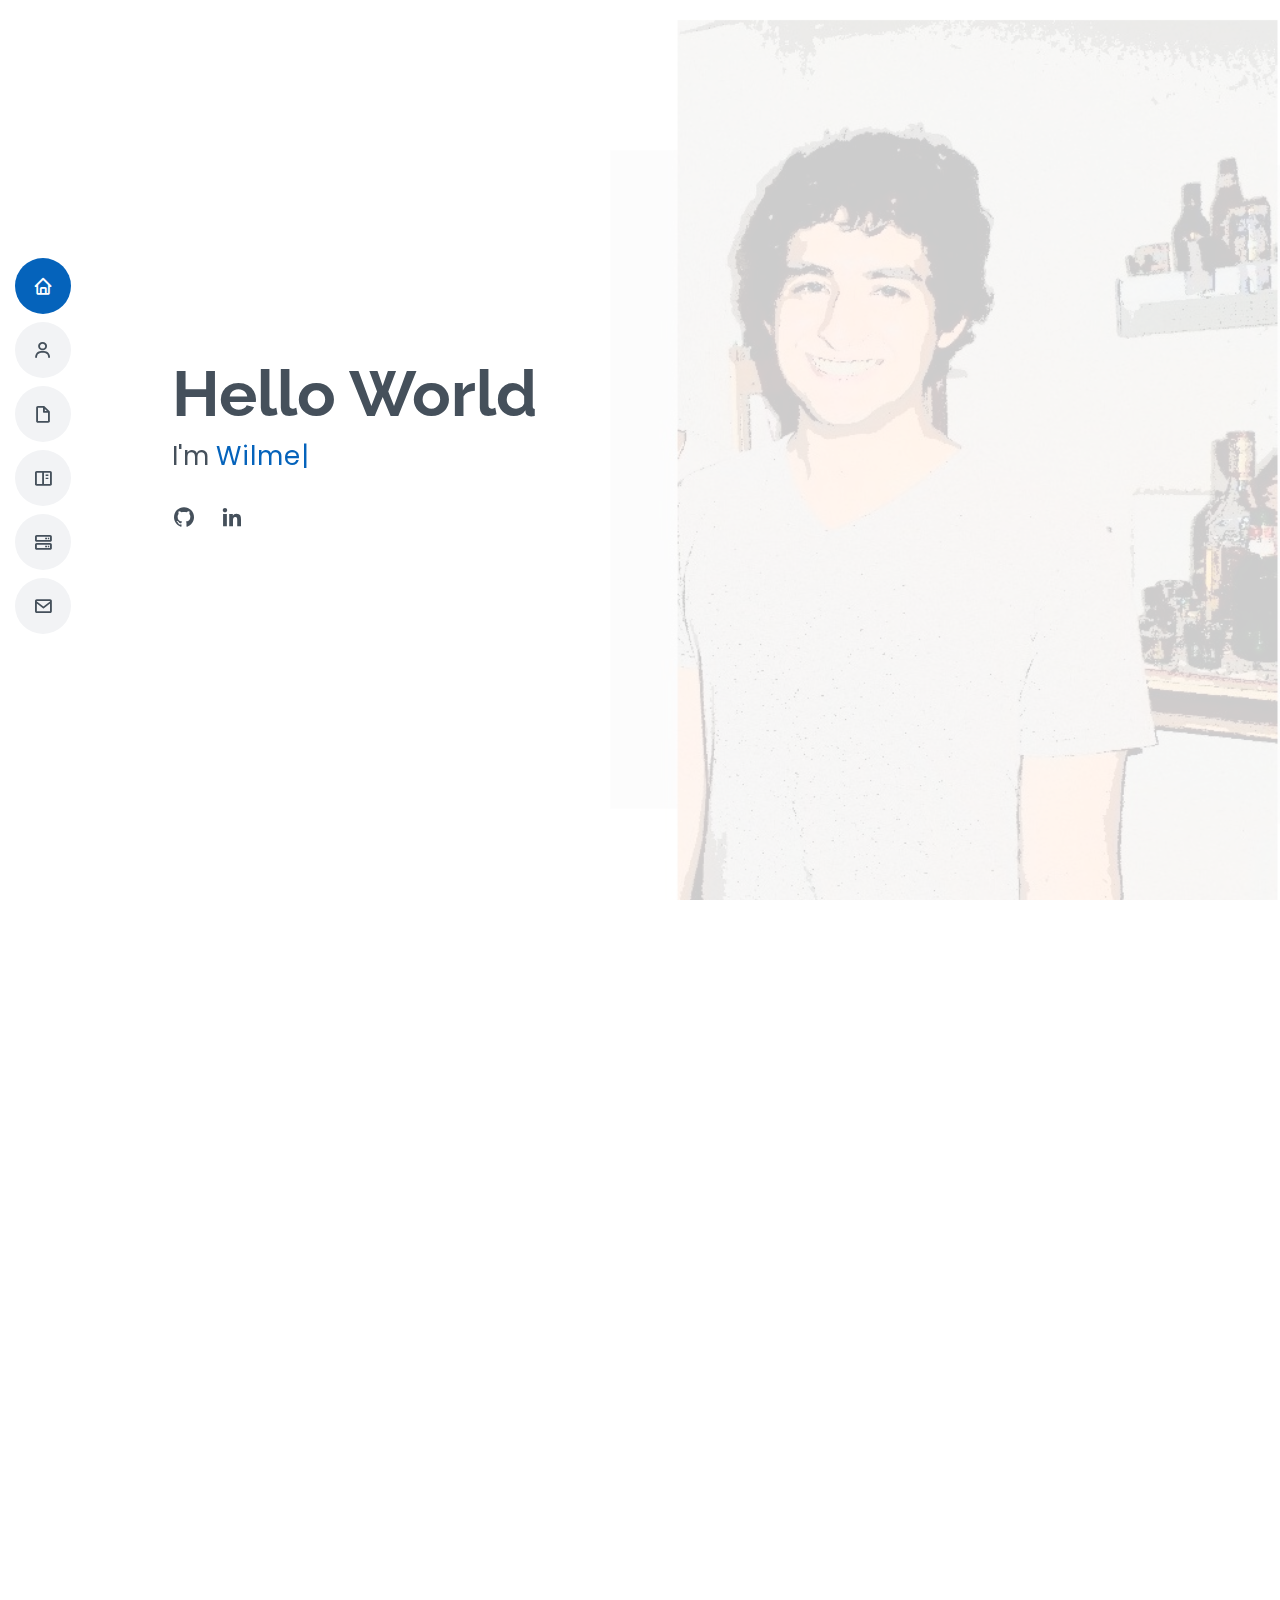
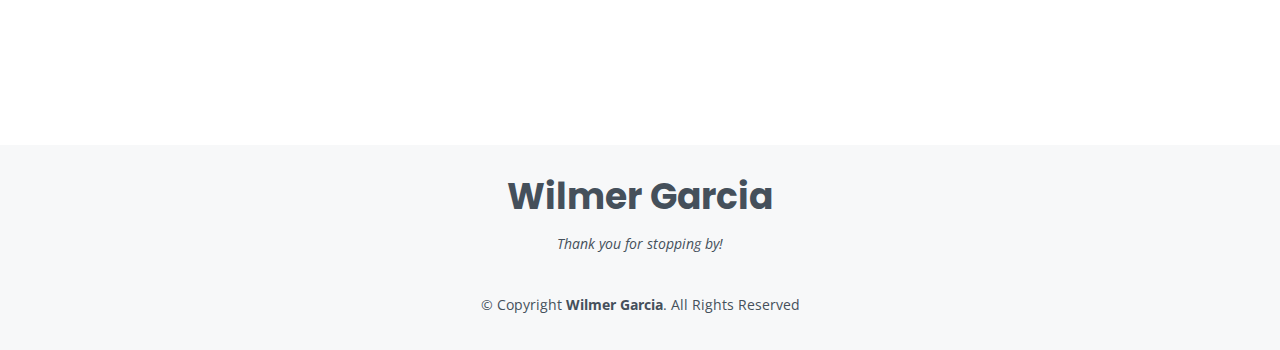
<file: index.html>
<!DOCTYPE html>
<html lang="en">

<head>
  <meta charset="utf-8">
  <meta content="width=device-width, initial-scale=1.0" name="viewport">

  <title>Wilmer Garcia's Github Page</title>
  <meta content="" name="description">
  <meta content="" name="keywords">

  <!-- Favicons -->
  <link href="assets/img/favicon.png" rel="icon">
  <link href="assets/img/apple-touch-icon.png" rel="apple-touch-icon">

  <!-- Google Fonts -->
  <link href="https://fonts.googleapis.com/css?family=Open+Sans:300,300i,400,400i,600,600i,700,700i|Raleway:300,300i,400,400i,500,500i,600,600i,700,700i|Poppins:300,300i,400,400i,500,500i,600,600i,700,700i" rel="stylesheet">

  <!-- Vendor CSS Files -->
  <link href="assets/vendor/aos/aos.css" rel="stylesheet">
  <link href="assets/vendor/bootstrap/css/bootstrap.min.css" rel="stylesheet">
  <link href="assets/vendor/bootstrap-icons/bootstrap-icons.css" rel="stylesheet">
  <link href="assets/vendor/boxicons/css/boxicons.min.css" rel="stylesheet">
  <link href="assets/vendor/glightbox/css/glightbox.min.css" rel="stylesheet">
  <link href="assets/vendor/swiper/swiper-bundle.min.css" rel="stylesheet">

  <!-- Template Main CSS File -->
  <link href="assets/css/style.css" rel="stylesheet">
  <link href="assets/css/styles.css" rel="stylesheet">

  <!-- =======================================================
  * Template Name: MyResume - v4.0.1
  * Template URL: https://bootstrapmade.com/free-html-bootstrap-template-my-resume/
  * Author: BootstrapMade.com
  * License: https://bootstrapmade.com/license/
  ======================================================== -->
</head>

<body>

  <!-- ======= Mobile nav toggle button ======= -->
  <!-- <button type="button" class="mobile-nav-toggle d-xl-none"><i class="bi bi-list mobile-nav-toggle"></i></button> -->
  <i class="bi bi-list mobile-nav-toggle d-xl-none"></i>
  <!-- ======= Header ======= -->
  <header id="header" class="d-flex flex-column justify-content-center">

    <nav id="navbar" class="navbar nav-menu">
      <ul>
        <li><a href="#hero" class="nav-link scrollto active"><i class="bx bx-home"></i> <span>Home</span></a></li>
        <li><a href="#about" class="nav-link scrollto"><i class="bx bx-user"></i> <span>About</span></a></li>
        <li><a href="#resume" class="nav-link scrollto"><i class="bx bx-file-blank"></i> <span>Resume</span></a></li>
        <li><a href="#portfolio" class="nav-link scrollto"><i class="bx bx-book-content"></i> <span>Portfolio</span></a></li>
        <li><a href="#services" class="nav-link scrollto"><i class="bx bx-server"></i> <span>Technologies</span></a></li>
        <li><a href="#contact" class="nav-link scrollto"><i class="bx bx-envelope"></i> <span>Contact</span></a></li>
      </ul>
    </nav><!-- .nav-menu -->

  </header><!-- End Header -->

  <!-- ======= Hero Section ======= -->
  <section id="hero" class="d-flex flex-column justify-content-center">
    <div class="container" data-aos="zoom-in" data-aos-delay="100">
      <h1>Hello World</h1>
      <p>I'm <span class="typed" data-typed-items="Wilmer Garcia, a new Developer and Finance Specialist"></span></p>
      <div class="social-links">
        <a href="https://github.com/wilmerga" class="github"><i class="bx bxl-github"></i></a>
        <a href="https://www.linkedin.com/in/wilmer-garcia-b4672b8b/" class="linkedin"><i class="bx bxl-linkedin"></i></a>
      </div>
    </div>
  </section>
  <!-- End Hero -->

  <main id="main">

    <!-- ======= About Section ======= -->
    <section id="about" class="about">
      <div class="container" data-aos="fade-up">

        <div class="section-title">
          <h2>My Story</h2>
        </div>

        <div class="row">
          <div class="col-lg-3 col-md-3">

          </div>

          <div class="col-lg-auto col-md-auto">
            
          <div class="embed-responsive embed-responsive-16by9">
            <iframe width="560" height="315" src="https://www.youtube.com/embed/Llohmhi7C7Y" title="YouTube video player" frameborder="0" allow="accelerometer; autoplay; clipboard-write; encrypted-media; gyroscope; picture-in-picture" allowfullscreen></iframe>
            </div>
          </div>

          <div class="col-lg-auto col-md-auto">


          </div>

        </div>

      </div>
    
      <div class="container" data-aos="fade-up">

        <div class="section-title"><br><br>
          <h2>About Me</h2>
          <p></p>
        </div>

        <div class="row">
          <div class="col-lg-12 pt-4 pt-lg-0 content">
            <p class="font-italic">
              I am a finance and project management specialist looking to learn the ways of web-developement. <br><br>

              Being a Peruvian citizen, conscious of the political crisis that my country is going through, my aim is to build a suite of websites to facilitate citizen involvement in political life and take responsibility for their decisions. Do you have any ideas? Please contact me below!
            </p>
          </div>
        </div>

      </div>
    </section> 
    
    <!-- End Facts Section -->

    <!-- ======= Skills Section ======= -->
    <section id="skills" class="skills section-bg">
      <div class="container" data-aos="fade-up">

        <div class="section-title">
          <h2>Education</h2>
        </div>

        <div class="row skills-content">

          <div class="col-lg-6">

            <div class="progress">
              <span class="skill">Master of Science in Finance<i class="val">100%</i></span>
              <div class="progress-bar-wrap">
                <div class="progress-bar" role="progressbar" aria-valuenow="100" aria-valuemin="0" aria-valuemax="100"></div>
              </div>
            </div>

          </div>

          <div class="col-lg-6">

            <div class="progress">
              <span class="skill">MIT xPro Full Stack Web Development Boot Camp <i class="val">33%</i></span>
              <div class="progress-bar-wrap">
                <div class="progress-bar" role="progressbar" aria-valuenow="33" aria-valuemin="0" aria-valuemax="100"></div>
              </div>
            </div>

          </div>

        </div>

      </div>
    </section>
    <!-- End Skills Section -->

    <!-- ======= Resume Section ======= -->
    <section id="resume" class="resume">
      <div class="container" data-aos="fade-up">

        <div class="section-title">
          <h2>Resume</h2>
          <p>Finance professional with experience in Finance and Project Management for International Organisations .</p>
        </div>

        <div class="row">
          <div class="col-lg-6">
            <h3 class="resume-title">Summary</h3>
            <div class="resume-item pb-0">
              <h4>Wilmer Garcia</h4>
              <p><em>Finance and Projet Manager with experience in International Organisations</em></p>
              <ul>
                <li>Avenue de-Gallatin 16, 1203 Geneva, Switzerland</li>
                <li>+41 79 957 28 69</li>
                <li>wilmerdavid.garcia@outlook.com</li>
              </ul>
            </div>

            <h3 class="resume-title">Education</h3>
            <div class="resume-item">
              <h4>Master of Science in Finance</h4>
              
              <h5>HEC Lausanne</h5>
              
            </div>
            <div class="resume-item">
              <h4>Postgraduate Diploma in Applied Data Science</h4>
              
              <h5>Emeritus with Columbia Engineering</h5>
              
            </div>
            <div class="resume-item">
              <h4>MIT xPro Professional Certificate in Coding: Full Stack Development with MERN </h4>
              
              <h5>Emeritus with Massachusetts Institute of Technology</h5>>
              
            </div>
            <h3 class="resume-title">Skills and Certifications</h3>
            <div class="resume-item">
              <ul>
                  <li>Certified Management Accountant (CMA)</li>
                  <li>Prince2 Certified Project Manager</li>
                  <li>Salesforce, SAP, Oracle, Excel, Python</li>
                  <li>English, Spanish, French, Italian</li>
              </ul>
            </div>

          </div>
          <div class="col-lg-6">
            <h3 class="resume-title">Professional Experience</h3>
            <div class="resume-item">
              <h4>Finance and Administration Specialist</h4>
              <h5>World Economic Forum</h5>
              <h5><p><em>November 2018 - Current</em></p></h5>
            </div>
            <div class="resume-item">
              <h4>Junior Project Manager</h4>
              <h5>International Trade Centre</h5>
              <h5><p><em>August 2018 - November 2018</em></p></h5>
            </div>
            <div class="resume-item">
              <h4>Junior Technical Assistance Officer</h4>
              <h5>World Trade Organisation</h5>
              <h5><p><em>August 2017 - July 2018</em></p></h5>
            </div>
            <div class="resume-item">
              <h4>Graduate Financial Management Intern</h4>
              <h5>World Trade Organisation</h5>
              <h5><p><em>January 2017 - July 2017</em></p></h5>
            </div>
            <div class="resume-item">
              <h4>Graduate Private Equity Intern</h4>
              <h5>Nexus Group - Lima, Peru</h5>
              <h5><p><em>January 2016 - July 2016</em></p></h5>
            </div>
            
          </div>
        </div>

      </div>
    </section>
    <!-- End Resume Section -->

    <!-- ======= Portfolio Section ======= -->
    <section id="portfolio" class="portfolio section-bg">
      <div class="container" data-aos="fade-up">

        <div class="section-title">
          <h2>Portfolio</h2>
          <p>These are the projects we worked on suring the MIT Web Development course.</p>
        </div>

        <div class="row">
          <div class="col-lg-12 d-flex justify-content-center" data-aos="fade-up" data-aos-delay="100">
            <ul id="portfolio-flters">
              <li data-filter="*" class="filter-active">All</li>
              <li data-filter=".filter-app">HTML</li>
              <li data-filter=".filter-card">CSS</li>
              <li data-filter=".filter-web">JavaScript</li>
            </ul>
          </div>
        </div>

        <div class="row portfolio-container" data-aos="fade-up" data-aos-delay="200">
                <!-- PacMen Exercise -->
          <div class="col-lg-4 col-md-6 portfolio-item filter-app">
            <div class="portfolio-wrap">
              <!--Thumbnail Photo-->
              <img src="assets/img/portfolio/pacmen-tn.jpg" class="img-fluid" alt="">
              <div class="portfolio-info">
                <h4>PacMan Project</h4>
                <p>PacMan Project</p>
                <div class="portfolio-links">
                  <!--Zoom in photo-->
                  
                  <!--Project details page-->
                  <a href="pacmen.html" class="portfolio-details-lightbox" data-glightbox="type: external" title="PacMen Exercise"><i class="bx bx-link"></i></a>
                </div>
              </div>
            </div>
          </div>
                <!-- Eye Exercise -->
          <div class="col-lg-4 col-md-6 portfolio-item filter-card">
            <div class="portfolio-wrap">
              <img src="assets/img/portfolio/eyeex-tn.jpg" class="img-fluid" alt="">
              <div class="portfolio-info">
                <h4>Tracking Eye Project</h4>
                <p>Tracking Eye Project</p>
                <div class="portfolio-links">
                 
                  <a href="eyeexercise.html" class="portfolio-details-lightbox" data-glightbox="type: external" title="Eye Exercise"><i class="bx bx-link"></i></a>
                </div>
              </div>
            </div>
          </div>
                <!-- Real Time Bus Tracker -->
          <div class="col-lg-4 col-md-6 portfolio-item filter-web">
            <div class="portfolio-wrap">
              <img src="assets/img/portfolio/bus-tn.jpg" class="img-fluid" alt="">
              <div class="portfolio-info">
                <h4>Bus Tracker</h4>
                <p>Bus Tracker</p>
                <div class="portfolio-links">
                  
                  <a href="bustracker.html" class="portfolio-details-lightbox" data-glightbox="type: external" title="Real Time Bus Tracker"><i class="bx bx-link"></i></a>
                </div>
              </div>
            </div>
          </div>
        </div>
      </div>
    </section>
    <!-- End Portfolio Section -->

    <!-- ======= Services Section ======= -->
    <section id="services" class="services">
      <div class="container" data-aos="fade-up">

        <div class="section-title">
          <h2>Technologies</h2>
        </div>

        <div class="row">

          <div class="col-lg-4 col-md-6 d-flex align-items-stretch" data-aos="zoom-in" data-aos-delay="100">
            <div class="icon-box iconbox-blue">
              <div class="icon">
                <svg width="100" height="100" viewBox="0 0 600 600" xmlns="http://www.w3.org/2000/svg">
                  <path stroke="none" stroke-width="0" fill="#f5f5f5" d="M300,521.0016835830174C376.1290562159157,517.8887921683347,466.0731472004068,529.7835943286574,510.70327084640275,468.03025145048787C554.3714126377745,407.6079735673963,508.03601936045806,328.9844924480964,491.2728898941984,256.3432110539036C474.5976632858925,184.082847569629,479.9380746630129,96.60480741107993,416.23090153303,58.64404602377083C348.86323505073057,18.502131276798302,261.93793281208167,40.57373210992963,193.5410806939664,78.93577620505333C130.42746243093433,114.334589627462,98.30271207620316,179.96522072025542,76.75703585869454,249.04625023123273C51.97151888228291,328.5150500222984,13.704378332031375,421.85034740162234,66.52175969318436,486.19268352777647C119.04800174914682,550.1803526380478,217.28368757567262,524.383925680826,300,521.0016835830174"></path>
                </svg>
                <i class="bx bxl-html5"></i>
              </div>
              <h4><a href="">HTML 5</a></h4>
              <p>Gives websites their structure and sets up the elements that make the page.</p>
            </div>
          </div>

          <div class="col-lg-4 col-md-6 d-flex align-items-stretch mt-4 mt-md-0" data-aos="zoom-in" data-aos-delay="200">
            <div class="icon-box iconbox-orange ">
              <div class="icon">
                <svg width="100" height="100" viewBox="0 0 600 600" xmlns="http://www.w3.org/2000/svg">
                  <path stroke="none" stroke-width="0" fill="#f5f5f5" d="M300,582.0697525312426C382.5290701553225,586.8405444964366,449.9789794690241,525.3245884688669,502.5850820975895,461.55621195738473C556.606425686781,396.0723002908107,615.8543463187945,314.28637112970534,586.6730223649479,234.56875336149918C558.9533121215079,158.8439757836574,454.9685369536778,164.00468322053177,381.49747125262974,130.76875717737553C312.15926192815925,99.40240125094834,248.97055460311594,18.661163978235184,179.8680185752513,50.54337015887873C110.5421016452524,82.52863877960104,119.82277516462835,180.83849132639028,109.12597500060166,256.43424936330496C100.08760227029461,320.3096726198365,92.17705696193138,384.0621239912766,124.79988738764834,439.7174275375508C164.83382741302287,508.01625554203684,220.96474134820875,577.5009287672846,300,582.0697525312426"></path>
                </svg>
                <i class="bx bxl-css3"></i>
              </div>
              <h4><a href="">CSS</a></h4>
              <p>Determines how the HTML elements of the website are displayed on screen, paper, or in other media.</p>
            </div>
          </div>

          <div class="col-lg-4 col-md-6 d-flex align-items-stretch mt-4 mt-lg-0" data-aos="zoom-in" data-aos-delay="300">
            <div class="icon-box iconbox-pink">
              <div class="icon">
                <svg width="100" height="100" viewBox="0 0 600 600" xmlns="http://www.w3.org/2000/svg">
                  <path stroke="none" stroke-width="0" fill="#f5f5f5" d="M300,541.5067337569781C382.14930387511276,545.0595476570109,479.8736841581634,548.3450877840088,526.4010558755058,480.5488172755941C571.5218469581645,414.80211281144784,517.5187510058486,332.0715597781072,496.52539010469104,255.14436215662573C477.37192572678356,184.95920475031193,473.57363656557914,105.61284051026155,413.0603344069578,65.22779650032875C343.27470386102294,18.654635553484475,251.2091493199835,5.337323636656869,175.0934190732945,40.62881213300186C97.87086631185822,76.43348514350839,51.98124368387456,156.15599469081315,36.44837278890362,239.84606092416172C21.716077023791087,319.22268207091537,43.775223500013084,401.1760424656574,96.891909868211,461.97329694683043C147.22146801428983,519.5804099606455,223.5754009179313,538.201503339737,300,541.5067337569781"></path>
                </svg>
                <i class="bx bxl-javascript"></i>
                
              </div>
              <h4><a href="">JavaScript</a></h4>
              <p>Programs the behavior of websites. Works with HTML and CSS to create more interactive web experiences.</p>
            </div>
          </div>
      </div>
    </section>
    <!-- End Services Section -->

    <!-- ======= Contact Section ======= -->
    <section id="contact" class="contact">
      <div class="container" data-aos="fade-up">

        <div class="section-title">
          <h2>Contact</h2>
        </div>

        <div class="row mt-1">

          <div class="col-lg-4">
            <div class="info">
              <div class="address">
                <i class="bi bi-geo-alt"></i>
                <h4>Location:</h4>
                <p>Geneva, CH</p>
              </div>

              <div class="email">
                <i class="bi bi-envelope"></i>
                <h4>Email:</h4>
                <p>wilmerdavid.garcia@outlook.com</p>
              </div>

              <div class="phone">
                <i class="bi bi-phone"></i>
                <h4>Call:</h4>
                <p>+41 79 957 28 69</p>
              </div>

            </div>

          </div>

          <div class="col-lg-8 mt-5 mt-lg-0">
            <form action="https://formspree.io/f/xwkaelgp" method="POST" >
              <div class="row">
                <div class="col-md-6 form-group">
                  <input type="text" name="name" class="form-control" id="name" placeholder="Your Name" required>
                </div>
                <div class="col-md-6 form-group mt-3 mt-md-0">
                  <input type="email" class="form-control" name="email" id="email" placeholder="Your Email" required>
                </div>
              </div>
              <div class="form-group mt-3">
                <input type="text" class="form-control" name="subject" id="subject" placeholder="Subject" required>
              </div>
              <div class="form-group mt-3">
                <textarea class="form-control" name="message" rows="5" placeholder="Message" required></textarea>
              </div>
              <div class="my-3">
                <div class="loading">Loading</div>
                <div class="error-message"></div>
                <div class="sent-message">Your message has been sent. Thank you!</div>
              </div>
              <div class="text-center"><button type="submit">Send Message</button></div>
            </form>

          </div>

        </div>

      </div>
    </section>
    <!-- End Contact Section -->

  </main><!-- End #main -->

  <!-- ======= Footer ======= -->
  <footer id="footer">
    <div class="container">
      <h3>Wilmer Garcia</h3>
      <p>Thank you for stopping by!</p>
      
      <div class="copyright">
        &copy; Copyright <strong><span>Wilmer Garcia</span></strong>. All Rights Reserved
      </div>
      
    </div>
  </footer><!-- End Footer -->

  <div id="preloader"></div>
  <a href="#" class="back-to-top d-flex align-items-center justify-content-center"><i class="bi bi-arrow-up-short"></i></a>

  <!-- Vendor JS Files -->
  <script src="assets/vendor/aos/aos.js"></script>
  <script src="assets/vendor/bootstrap/js/bootstrap.bundle.min.js"></script>
  <script src="assets/vendor/glightbox/js/glightbox.min.js"></script>
  <script src="assets/vendor/isotope-layout/isotope.pkgd.min.js"></script>
  <script src="assets/vendor/php-email-form/validate.js"></script>
  <script src="assets/vendor/purecounter/purecounter.js"></script>
  <script src="assets/vendor/swiper/swiper-bundle.min.js"></script>
  <script src="assets/vendor/typed.js/typed.min.js"></script>
  <script src="assets/vendor/waypoints/noframework.waypoints.js"></script>

  <!-- Template Main JS File -->
  <script src="assets/js/main.js"></script>

</body>

</html>
</file>
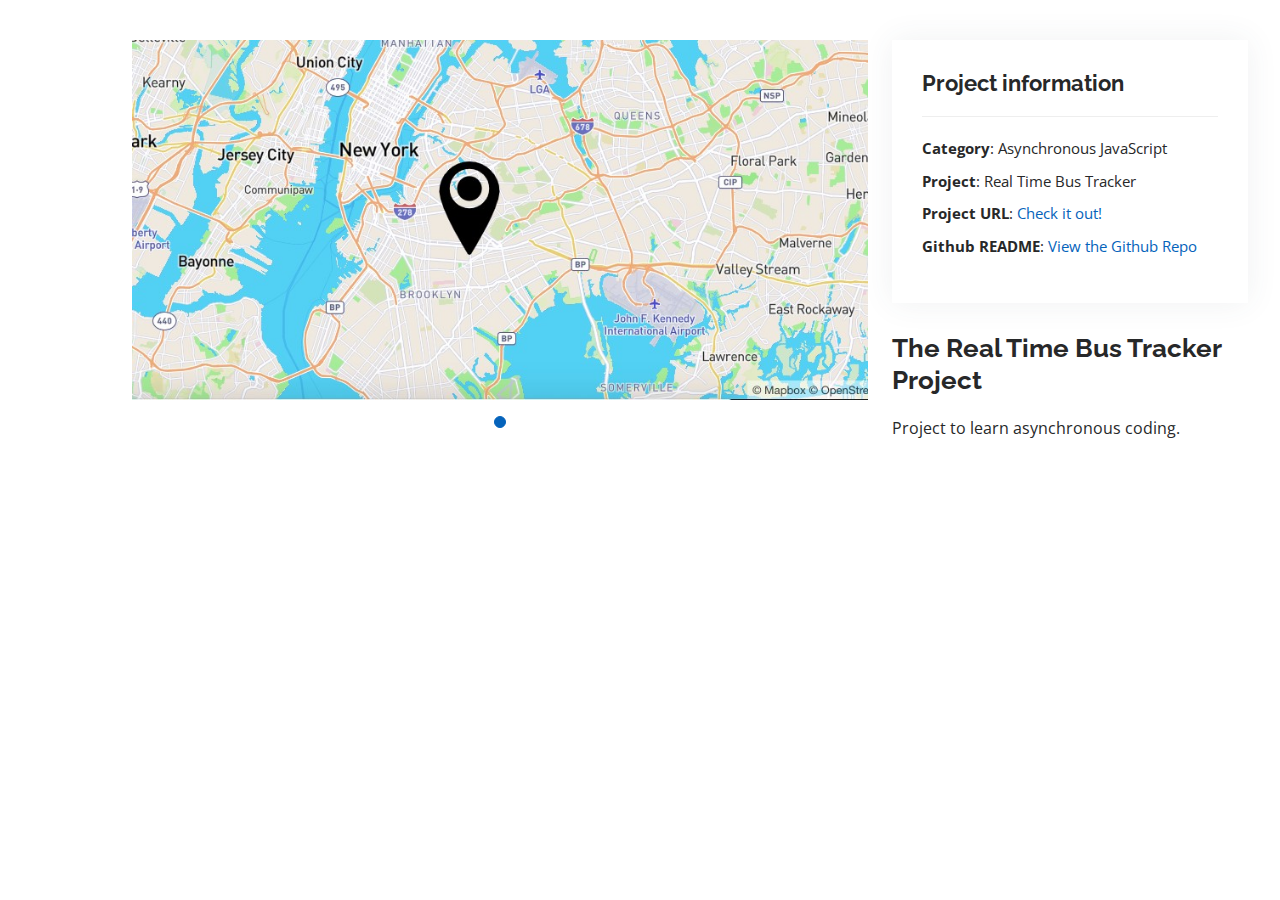
<file: bustracker.html>
<!DOCTYPE html>
<html lang="en">

<head>
  <meta charset="utf-8">
  <meta content="width=device-width, initial-scale=1.0" name="viewport">

  <title>Portfolio Project - Real Time Bus Tracker</title>
  <meta content="" name="description">
  <meta content="" name="keywords">

  <!-- Favicons -->
  <link href="assets/img/favicon.png" rel="icon">
  <link href="assets/img/apple-touch-icon.png" rel="apple-touch-icon">

  <!-- Google Fonts -->
  <link href="https://fonts.googleapis.com/css?family=Open+Sans:300,300i,400,400i,600,600i,700,700i|Raleway:300,300i,400,400i,500,500i,600,600i,700,700i|Poppins:300,300i,400,400i,500,500i,600,600i,700,700i" rel="stylesheet">

  <!-- Vendor CSS Files -->
  <link href="assets/vendor/aos/aos.css" rel="stylesheet">
  <link href="assets/vendor/bootstrap/css/bootstrap.min.css" rel="stylesheet">
  <link href="assets/vendor/bootstrap-icons/bootstrap-icons.css" rel="stylesheet">
  <link href="assets/vendor/boxicons/css/boxicons.min.css" rel="stylesheet">
  <link href="assets/vendor/glightbox/css/glightbox.min.css" rel="stylesheet">
  <link href="assets/vendor/swiper/swiper-bundle.min.css" rel="stylesheet">

  <!-- Template Main CSS File -->
  <link href="assets/css/style.css" rel="stylesheet">

  <!-- =======================================================
  * Template Name: MyResume - v4.0.1
  * Template URL: https://bootstrapmade.com/free-html-bootstrap-template-my-resume/
  * Author: BootstrapMade.com
  * License: https://bootstrapmade.com/license/
  ======================================================== -->
</head>

<body>

  <main id="main">

    <!-- ======= Portfolio Details Section ======= -->
    <section id="portfolio-details" class="portfolio-details">
      <div class="container">

        <div class="row gy-4">

          <div class="col-lg-8">
            <div class="portfolio-details-slider swiper-container">
              <div class="swiper-wrapper align-items-center">

                <div class="swiper-slide">
                  <img src="assets/img/portfolio/bus-tn.jpg" alt="">
                </div>

                
              </div>
              <div class="swiper-pagination"></div>
            </div>
          </div>

          <div class="col-lg-4">
            <div class="portfolio-info">
              <h3>Project information</h3>
              <ul>
                <li><strong>Category</strong>: Asynchronous JavaScript</li>
                <li><strong>Project</strong>: Real Time Bus Tracker</li>
                <li><strong>Project URL</strong>: <a href="https://wilmerga.github.io/BusTracker/index3.html" target="_blank" rel="noopener noreferrer">Check it out!</a></li>
                <li><strong>Github README</strong>: <a href="https://github.com/wilmerga/BusTracker" target="_blank" rel="noopener noreferrer">View the Github Repo</a></li>
                
              </ul>
            </div>
            <div class="portfolio-description">
              <h2>The Real Time Bus Tracker Project</h2>
              <p>
                Project to learn asynchronous coding.
              </p>
            </div>
          </div>

        </div>

      </div>
    </section><!-- End Portfolio Details Section -->

  </main><!-- End #main -->

  <div id="preloader"></div>
  <a href="#" class="back-to-top d-flex align-items-center justify-content-center"><i class="bi bi-arrow-up-short"></i></a>

  <!-- Vendor JS Files -->
  <script src="assets/vendor/aos/aos.js"></script>
  <script src="assets/vendor/bootstrap/js/bootstrap.bundle.min.js"></script>
  <script src="assets/vendor/glightbox/js/glightbox.min.js"></script>
  <script src="assets/vendor/isotope-layout/isotope.pkgd.min.js"></script>
  <script src="assets/vendor/php-email-form/validate.js"></script>
  <script src="assets/vendor/purecounter/purecounter.js"></script>
  <script src="assets/vendor/swiper/swiper-bundle.min.js"></script>
  <script src="assets/vendor/typed.js/typed.min.js"></script>
  <script src="assets/vendor/waypoints/noframework.waypoints.js"></script>

  <!-- Template Main JS File -->
  <script src="assets/js/main.js"></script>

</body>

</html>
</file>
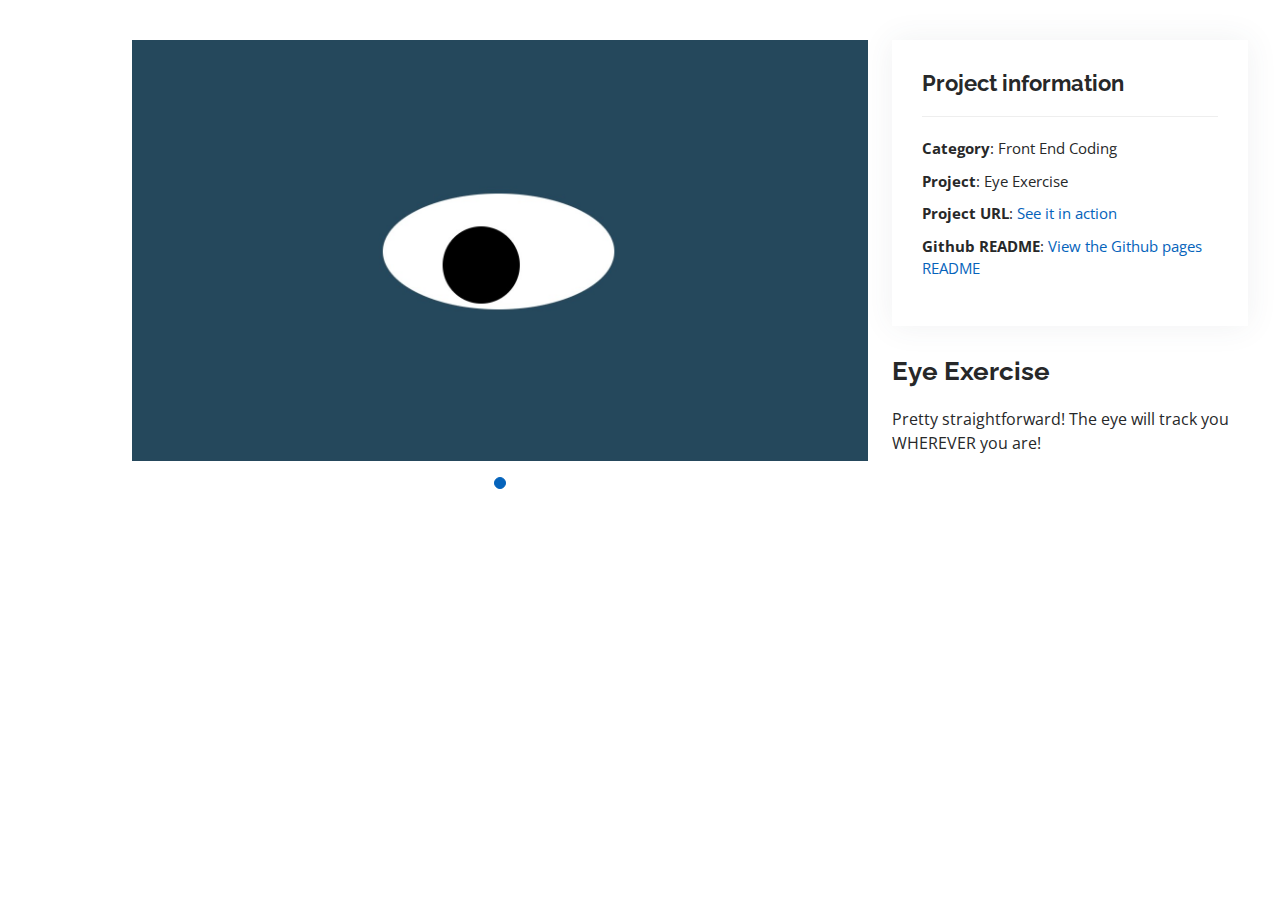
<file: eyeexercise.html>
<!DOCTYPE html>
<html lang="en">

<head>
  <meta charset="utf-8">
  <meta content="width=device-width, initial-scale=1.0" name="viewport">

  <title>Portfolio Details - Personal Bootstrap Template</title>
  <meta content="" name="description">
  <meta content="" name="keywords">

  <!-- Favicons -->
  <link href="assets/img/favicon.png" rel="icon">
  <link href="assets/img/apple-touch-icon.png" rel="apple-touch-icon">

  <!-- Google Fonts -->
  <link href="https://fonts.googleapis.com/css?family=Open+Sans:300,300i,400,400i,600,600i,700,700i|Raleway:300,300i,400,400i,500,500i,600,600i,700,700i|Poppins:300,300i,400,400i,500,500i,600,600i,700,700i" rel="stylesheet">

  <!-- Vendor CSS Files -->
  <link href="assets/vendor/aos/aos.css" rel="stylesheet">
  <link href="assets/vendor/bootstrap/css/bootstrap.min.css" rel="stylesheet">
  <link href="assets/vendor/bootstrap-icons/bootstrap-icons.css" rel="stylesheet">
  <link href="assets/vendor/boxicons/css/boxicons.min.css" rel="stylesheet">
  <link href="assets/vendor/glightbox/css/glightbox.min.css" rel="stylesheet">
  <link href="assets/vendor/swiper/swiper-bundle.min.css" rel="stylesheet">

  <!-- Template Main CSS File -->
  <link href="assets/css/style.css" rel="stylesheet">

  <!-- =======================================================
  * Template Name: MyResume - v4.0.1
  * Template URL: https://bootstrapmade.com/free-html-bootstrap-template-my-resume/
  * Author: BootstrapMade.com
  * License: https://bootstrapmade.com/license/
  ======================================================== -->
</head>

<body>

  <main id="main">

    <!-- ======= Portfolio Details Section ======= -->
    <section id="portfolio-details" class="portfolio-details">
      <div class="container">

        <div class="row gy-4">

          <div class="col-lg-8">
            <div class="portfolio-details-slider swiper-container">
              <div class="swiper-wrapper align-items-center">

                <div class="swiper-slide">
                  <img src="assets/img/portfolio/eyeex-tn.jpg" alt="">
                </div>

              </div>
              <div class="swiper-pagination"></div>
            </div>
          </div>

          <div class="col-lg-4">
            <div class="portfolio-info">
              <h3>Project information</h3>
              <ul>
                <li><strong>Category</strong>: Front End Coding</li>
                <li><strong>Project</strong>: Eye Exercise</li>
                <li><strong>Project URL</strong>: <a href="https://wilmerga.github.io/TrackingEyeProject/index.html" target="_blank" rel="noopener noreferrer">See it in action</a></li>
                <li><strong>Github README</strong>: <a href="https://github.com/wilmerga/TrackingEyeProject" target="_blank" rel="noopener noreferrer">View the Github pages README</a></li>
                
              </ul>
            </div>
            <div class="portfolio-description">
              <h2>Eye Exercise</h2>
              <p>
                Pretty straightforward! The eye will track you WHEREVER you are!
              </p>
            </div>
          </div>

        </div>

      </div>
    </section><!-- End Portfolio Details Section -->

  </main><!-- End #main -->

  <div id="preloader"></div>
  <a href="#" class="back-to-top d-flex align-items-center justify-content-center"><i class="bi bi-arrow-up-short"></i></a>

  <!-- Vendor JS Files -->
  <script src="assets/vendor/aos/aos.js"></script>
  <script src="assets/vendor/bootstrap/js/bootstrap.bundle.min.js"></script>
  <script src="assets/vendor/glightbox/js/glightbox.min.js"></script>
  <script src="assets/vendor/isotope-layout/isotope.pkgd.min.js"></script>
  <script src="assets/vendor/php-email-form/validate.js"></script>
  <script src="assets/vendor/purecounter/purecounter.js"></script>
  <script src="assets/vendor/swiper/swiper-bundle.min.js"></script>
  <script src="assets/vendor/typed.js/typed.min.js"></script>
  <script src="assets/vendor/waypoints/noframework.waypoints.js"></script>

  <!-- Template Main JS File -->
  <script src="assets/js/main.js"></script>

</body>

</html>
</file>
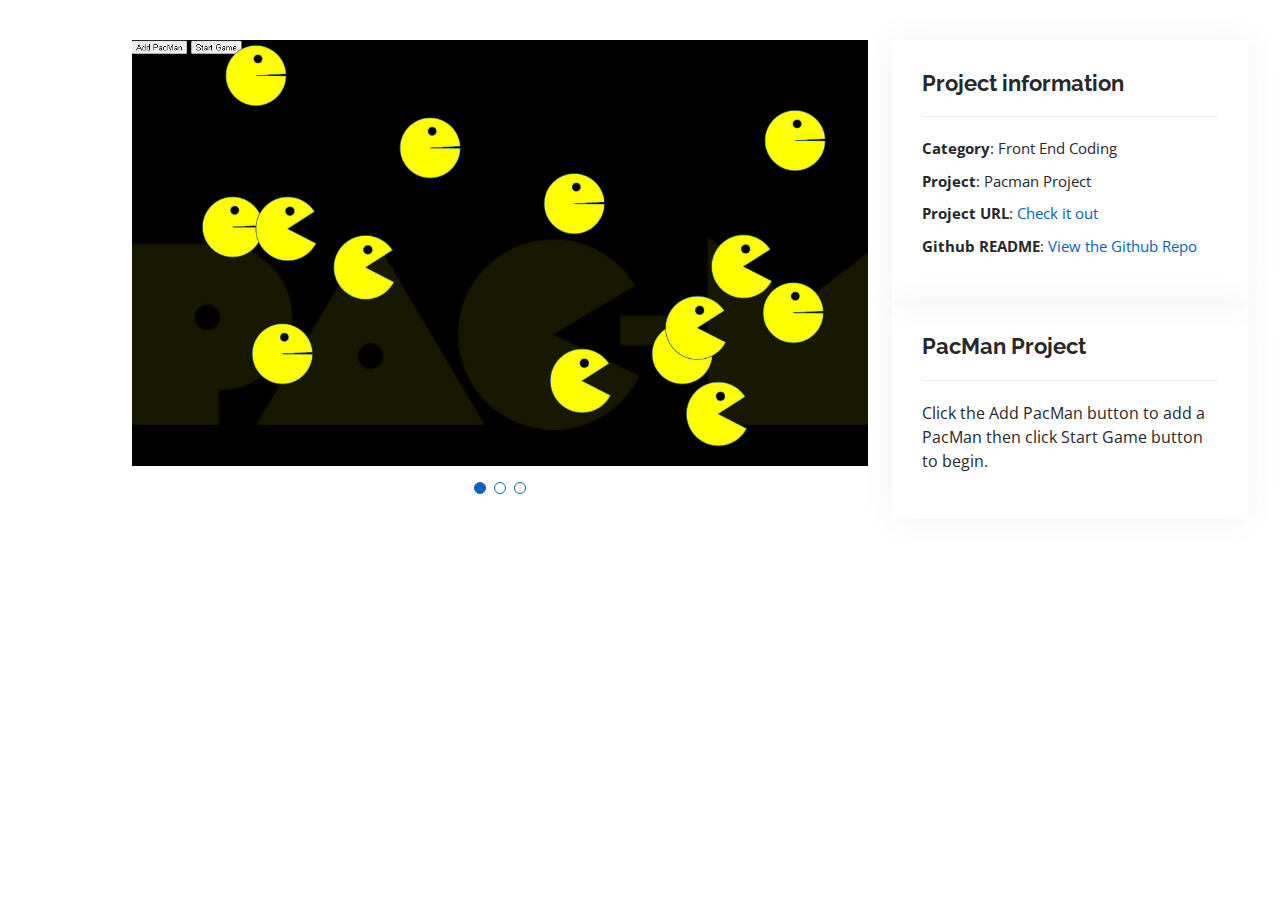
<file: pacmen.html>
<!DOCTYPE html>
<html lang="en">

<head>
  <meta charset="utf-8">
  <meta content="width=device-width, initial-scale=1.0" name="viewport">

  <title>Portfolio Project - PacMen Exercise</title>
  <meta content="" name="description">
  <meta content="" name="keywords">

  <!-- Favicons -->
  <link href="assets/img/favicon.png" rel="icon">
  <link href="assets/img/apple-touch-icon.png" rel="apple-touch-icon">

  <!-- Google Fonts -->
  <link href="https://fonts.googleapis.com/css?family=Open+Sans:300,300i,400,400i,600,600i,700,700i|Raleway:300,300i,400,400i,500,500i,600,600i,700,700i|Poppins:300,300i,400,400i,500,500i,600,600i,700,700i" rel="stylesheet">

  <!-- Vendor CSS Files -->
  <link href="assets/vendor/aos/aos.css" rel="stylesheet">
  <link href="assets/vendor/bootstrap/css/bootstrap.min.css" rel="stylesheet">
  <link href="assets/vendor/bootstrap-icons/bootstrap-icons.css" rel="stylesheet">
  <link href="assets/vendor/boxicons/css/boxicons.min.css" rel="stylesheet">
  <link href="assets/vendor/glightbox/css/glightbox.min.css" rel="stylesheet">
  <link href="assets/vendor/swiper/swiper-bundle.min.css" rel="stylesheet">

  <!-- Template Main CSS File -->
  <link href="assets/css/style.css" rel="stylesheet">

  <!-- =======================================================
  * Template Name: MyResume - v4.0.1
  * Template URL: https://bootstrapmade.com/free-html-bootstrap-template-my-resume/
  * Author: BootstrapMade.com
  * License: https://bootstrapmade.com/license/
  ======================================================== -->
</head>

<body>

  <main id="main">

    <!-- ======= Portfolio Details Section ======= -->
    <section id="portfolio-details" class="portfolio-details">
      <div class="container">

        <div class="row gy-4">

          <div class="col-lg-8">
            <div class="portfolio-details-slider swiper-container">
              <div class="swiper-wrapper align-items-center">

                <div class="swiper-slide">
                  <img src="assets/img/portfolio/pacmen-details-1.jpg" alt="">
                </div>

                <div class="swiper-slide">
                  <img src="assets/img/portfolio/pacmen-details-2.jpg" alt="">
                </div>

                <div class="swiper-slide">
                  <img src="assets/img/portfolio/pacmen-details-3.jpg" alt="">
                </div>

              </div>
              <div class="swiper-pagination"></div>
            </div>
          </div>

          <div class="col-lg-4">
            <div class="portfolio-info">
              <h3>Project information</h3>
              <ul>
                <li><strong>Category</strong>: Front End Coding</li>
                <li><strong>Project</strong>: Pacman Project</li>
                <li><strong>Project URL</strong>: <a href="https://wilmerga.github.io/PacmanProject/pacman.html" target="_blank" rel="noopener noreferrer">Check it out</a></li>
                <li><strong>Github README</strong>: <a href="https://github.com/wilmerga/PacmanProject" target="_blank" rel="noopener noreferrer">View the Github Repo</a></li>
                </ul>
            </div>
            <div class="portfolio-info">
              <h3>PacMan Project</h3>
              <p>
                Click the Add PacMan button to add a PacMan then click Start Game button to begin.
              </p>
            </div>
          </div>

        </div>

      </div>
    </section><!-- End Portfolio Details Section -->

  </main><!-- End #main -->

  <div id="preloader"></div>
  <a href="#" class="back-to-top d-flex align-items-center justify-content-center"><i class="bi bi-arrow-up-short"></i></a>

  <!-- Vendor JS Files -->
  <script src="assets/vendor/aos/aos.js"></script>
  <script src="assets/vendor/bootstrap/js/bootstrap.bundle.min.js"></script>
  <script src="assets/vendor/glightbox/js/glightbox.min.js"></script>
  <script src="assets/vendor/isotope-layout/isotope.pkgd.min.js"></script>
  <script src="assets/vendor/php-email-form/validate.js"></script>
  <script src="assets/vendor/purecounter/purecounter.js"></script>
  <script src="assets/vendor/swiper/swiper-bundle.min.js"></script>
  <script src="assets/vendor/typed.js/typed.min.js"></script>
  <script src="assets/vendor/waypoints/noframework.waypoints.js"></script>

  <!-- Template Main JS File -->
  <script src="assets/js/main.js"></script>

</body>

</html>
</file>
<file: assets/css/styles.css>
.auto-resizable-iframe {
    max-width: 420px;
    margin: 0px auto;
  }
  
  .auto-resizable-iframe > div {
    position: relative;
    padding-bottom: 75%;
    height: 0px;
  }
  
  .auto-resizable-iframe iframe {
    position: absolute;
    top: 0px;
    left: 0px;
    width: 100%;
    height: 100%;
  }
</file>
<file: assets/css/style.css>
/**
* Template Name: MyResume - v4.0.1
* Template URL: https://bootstrapmade.com/free-html-bootstrap-template-my-resume/
* Author: BootstrapMade.com
* License: https://bootstrapmade.com/license/
*/

/*--------------------------------------------------------------
# General
--------------------------------------------------------------*/
body {
  font-family: "Open Sans", sans-serif;
  color: #272829;
}

a {
  color: #0563bb;
  text-decoration: none;
}

a:hover {
  color: #067ded;
  text-decoration: none;
}

h1, h2, h3, h4, h5, h6 {
  font-family: "Raleway", sans-serif;
}

/*--------------------------------------------------------------
# Back to top button
--------------------------------------------------------------*/
.back-to-top {
  position: fixed;
  visibility: hidden;
  opacity: 0;
  right: 15px;
  bottom: 15px;
  z-index: 996;
  background: #0563bb;
  width: 40px;
  height: 40px;
  border-radius: 50px;
  transition: all 0.4s;
}

.back-to-top i {
  font-size: 28px;
  color: #fff;
  line-height: 0;
}

.back-to-top:hover {
  background: #0678e3;
  color: #fff;
}

.back-to-top.active {
  visibility: visible;
  opacity: 1;
}

/*--------------------------------------------------------------
# Preloader
--------------------------------------------------------------*/
#preloader {
  position: fixed;
  top: 0;
  left: 0;
  right: 0;
  bottom: 0;
  z-index: 9999;
  overflow: hidden;
  background: #fff;
}

#preloader:before {
  content: "";
  position: fixed;
  top: calc(50% - 30px);
  left: calc(50% - 30px);
  border: 6px solid #0563bb;
  border-top-color: #fff;
  border-bottom-color: #fff;
  border-radius: 50%;
  width: 60px;
  height: 60px;
  -webkit-animation: animate-preloader 1s linear infinite;
  animation: animate-preloader 1s linear infinite;
}

@-webkit-keyframes animate-preloader {
  0% {
    transform: rotate(0deg);
  }
  100% {
    transform: rotate(360deg);
  }
}

@keyframes animate-preloader {
  0% {
    transform: rotate(0deg);
  }
  100% {
    transform: rotate(360deg);
  }
}

/*--------------------------------------------------------------
# Disable aos animation delay on mobile devices
--------------------------------------------------------------*/
@media screen and (max-width: 768px) {
  [data-aos-delay] {
    transition-delay: 0 !important;
  }
}

/*--------------------------------------------------------------
# Header
--------------------------------------------------------------*/
#header {
  position: fixed;
  top: 0;
  left: 0;
  bottom: 0;
  z-index: 9997;
  transition: all 0.5s;
  padding: 15px;
  overflow-y: auto;
}

@media (max-width: 992px) {
  #header {
    width: 300px;
    background: #fff;
    border-right: 1px solid #e6e9ec;
    left: -300px;
  }
}

@media (min-width: 992px) {
  #main {
    margin-left: 100px;
  }
}

/*--------------------------------------------------------------
# Navigation Menu
--------------------------------------------------------------*/
/**
* Desktop Navigation 
*/
.nav-menu {
  padding: 0;
  display: block;
}

.nav-menu * {
  margin: 0;
  padding: 0;
  list-style: none;
}

.nav-menu > ul > li {
  position: relative;
  white-space: nowrap;
}

.nav-menu a {
  display: flex;
  align-items: center;
  color: #45505b;
  padding: 10px 18px;
  margin-bottom: 8px;
  transition: 0.3s;
  font-size: 15px;
  border-radius: 50px;
  background: #f2f3f5;
  height: 56px;
  width: 100%;
  overflow: hidden;
  transition: 0.3s;
}

.nav-menu a i {
  font-size: 20px;
}

.nav-menu a span {
  padding: 0 5px 0 7px;
  color: #45505b;
}

@media (min-width: 992px) {
  .nav-menu a {
    width: 56px;
  }
  .nav-menu a span {
    display: none;
    color: #fff;
  }
}

.nav-menu a:hover, .nav-menu .active, .nav-menu li:hover > a {
  color: #fff;
  background: #0563bb;
}

.nav-menu a:hover span, .nav-menu .active span, .nav-menu li:hover > a span {
  color: #fff;
}

.nav-menu a:hover, .nav-menu li:hover > a {
  width: 100%;
  color: #fff;
}

.nav-menu a:hover span, .nav-menu li:hover > a span {
  display: block;
}

/**
* Mobile Navigation 
*/
.mobile-nav-toggle {
  position: fixed;
  right: 10px;
  top: 10px;
  z-index: 9998;
  border: 0;
  background: none;
  font-size: 28px;
  transition: all 0.4s;
  outline: none !important;
  line-height: 0;
  cursor: pointer;
  border-radius: 50px;
  padding: 5px;
}

.mobile-nav-toggle i {
  color: #45505b;
}

.mobile-nav-active {
  overflow: hidden;
}

.mobile-nav-active #header {
  left: 0;
}

.mobile-nav-active .mobile-nav-toggle {
  color: #fff;
  background-color: #0563bb;
}

/*--------------------------------------------------------------
# Hero Section
--------------------------------------------------------------*/
#hero {
  width: 100%;
  height: 100vh;
  background: url("../img/hero-bg.jpg") top right no-repeat;
  background-size: cover;
  position: relative;
}

@media (min-width: 992px) {
  #hero {
    padding-left: 160px;
  }
}

#hero:before {
  content: "";
  background: rgba(255, 255, 255, 0.8);
  position: absolute;
  bottom: 0;
  top: 0;
  left: 0;
  right: 0;
}

#hero h1 {
  margin: 0;
  font-size: 64px;
  font-weight: 700;
  line-height: 56px;
  color: #45505b;
}

#hero p {
  color: #45505b;
  margin: 15px 0 0 0;
  font-size: 26px;
  font-family: "Poppins", sans-serif;
}

#hero p span {
  color: #0563bb;
  letter-spacing: 1px;
}

#hero .social-links {
  margin-top: 30px;
}

#hero .social-links a {
  font-size: 24px;
  display: inline-block;
  color: #45505b;
  line-height: 1;
  margin-right: 20px;
  transition: 0.3s;
}

#hero .social-links a:hover {
  color: #0563bb;
}

@media (max-width: 992px) {
  #hero {
    text-align: center;
  }
  #hero h1 {
    font-size: 32px;
    line-height: 36px;
  }
  #hero p {
    margin-top: 10px;
    font-size: 20px;
    line-height: 24px;
  }
}

/*--------------------------------------------------------------
# Sections General
--------------------------------------------------------------*/
section {
  padding: 60px 0;
  overflow: hidden;
}

.section-title {
  text-align: center;
  padding-bottom: 30px;
}

.section-title h2 {
  font-size: 32px;
  font-weight: bold;
  text-transform: uppercase;
  margin-bottom: 20px;
  padding-bottom: 20px;
  position: relative;
  color: #45505b;
}

.section-title h2::before {
  content: '';
  position: absolute;
  display: block;
  width: 120px;
  height: 1px;
  background: #ddd;
  bottom: 1px;
  left: calc(50% - 60px);
}

.section-title h2::after {
  content: '';
  position: absolute;
  display: block;
  width: 40px;
  height: 3px;
  background: #0563bb;
  bottom: 0;
  left: calc(50% - 20px);
}

.section-title p {
  margin-bottom: 0;
}

/*--------------------------------------------------------------
# About
--------------------------------------------------------------*/
.about .content h3 {
  font-weight: 700;
  font-size: 26px;
  color: #728394;
}

.about .content ul {
  list-style: none;
  padding: 0;
}

.about .content ul li {
  margin-bottom: 20px;
  display: flex;
  align-items: center;
}

.about .content ul strong {
  margin-right: 10px;
}

.about .content ul i {
  font-size: 16px;
  margin-right: 5px;
  color: #0563bb;
  line-height: 0;
}

.about .content p:last-child {
  margin-bottom: 0;
}

/*--------------------------------------------------------------
# Facts
--------------------------------------------------------------*/
.facts .count-box {
  padding: 30px 30px 25px 30px;
  margin-top: 30px;
  width: 100%;
  position: relative;
  text-align: center;
  background: #fff;
}

.facts .count-box i {
  position: absolute;
  top: -25px;
  left: 50%;
  transform: translateX(-50%);
  font-size: 24px;
  background: #0563bb;
  color: #fff;
  border-radius: 50px;
  display: inline-flex;
  align-items: center;
  justify-content: center;
  width: 48px;
  height: 48px;
}

.facts .count-box span {
  font-size: 36px;
  display: block;
  font-weight: 600;
  color: #011426;
}

.facts .count-box p {
  padding: 0;
  margin: 0;
  font-family: "Raleway", sans-serif;
  font-size: 14px;
}

/*--------------------------------------------------------------
# Akills
--------------------------------------------------------------*/
.skills .progress {
  height: 60px;
  display: block;
  background: none;
  border-radius: 0;
}

.skills .progress .skill {
  padding: 10px 0;
  margin: 0;
  text-transform: uppercase;
  display: block;
  font-weight: 600;
  font-family: "Poppins", sans-serif;
  color: #45505b;
}

.skills .progress .skill .val {
  float: right;
  font-style: normal;
}

.skills .progress-bar-wrap {
  background: #f2f3f5;
}

.skills .progress-bar {
  width: 1px;
  height: 10px;
  transition: .9s;
  background-color: #0563bb;
}

/*--------------------------------------------------------------
# Resume
--------------------------------------------------------------*/
.resume .resume-title {
  font-size: 26px;
  font-weight: 700;
  margin-top: 20px;
  margin-bottom: 20px;
  color: #45505b;
}

.resume .resume-item {
  padding: 0 0 20px 20px;
  margin-top: -2px;
  border-left: 2px solid #0563bb;
  position: relative;
}

.resume .resume-item h4 {
  line-height: 18px;
  font-size: 18px;
  font-weight: 600;
  text-transform: uppercase;
  font-family: "Poppins", sans-serif;
  color: #0563bb;
  margin-bottom: 10px;
}

.resume .resume-item h5 {
  font-size: 16px;
  background: #f7f8f9;
  padding: 5px 15px;
  display: inline-block;
  font-weight: 600;
  margin-bottom: 10px;
}

.resume .resume-item ul {
  padding-left: 20px;
}

.resume .resume-item ul li {
  padding-bottom: 10px;
}

.resume .resume-item:last-child {
  padding-bottom: 0;
}

.resume .resume-item::before {
  content: "";
  position: absolute;
  width: 16px;
  height: 16px;
  border-radius: 50px;
  left: -9px;
  top: 0;
  background: #fff;
  border: 2px solid #0563bb;
}

/*--------------------------------------------------------------
# Portfolio
--------------------------------------------------------------*/
.portfolio .portfolio-item {
  margin-bottom: 30px;
}

.portfolio #portfolio-flters {
  padding: 0;
  margin: 0 auto 25px auto;
  list-style: none;
  text-align: center;
  background: #fff;
  border-radius: 50px;
  padding: 2px 15px;
}

.portfolio #portfolio-flters li {
  cursor: pointer;
  display: inline-block;
  padding: 10px 15px;
  font-size: 14px;
  font-weight: 600;
  line-height: 1;
  text-transform: uppercase;
  color: #272829;
  margin-bottom: 5px;
  transition: all 0.3s ease-in-out;
}

.portfolio #portfolio-flters li:hover, .portfolio #portfolio-flters li.filter-active {
  color: #0563bb;
}

.portfolio #portfolio-flters li:last-child {
  margin-right: 0;
}

.portfolio .portfolio-wrap {
  transition: 0.3s;
  position: relative;
  overflow: hidden;
  z-index: 1;
  background: rgba(69, 80, 91, 0.8);
}

.portfolio .portfolio-wrap::before {
  content: "";
  background: rgba(255, 255, 255, 0.7);
  position: absolute;
  left: 30px;
  right: 30px;
  top: 30px;
  bottom: 30px;
  transition: all ease-in-out 0.3s;
  z-index: 2;
  opacity: 0;
}

.portfolio .portfolio-wrap .portfolio-info {
  opacity: 0;
  position: absolute;
  top: 0;
  left: 0;
  right: 0;
  bottom: 0;
  text-align: center;
  z-index: 3;
  transition: all ease-in-out 0.3s;
  display: flex;
  flex-direction: column;
  justify-content: center;
  align-items: center;
}

.portfolio .portfolio-wrap .portfolio-info::before {
  display: block;
  content: "";
  width: 48px;
  height: 48px;
  position: absolute;
  top: 35px;
  left: 35px;
  border-top: 3px solid #d7dce1;
  border-left: 3px solid #d7dce1;
  transition: all 0.5s ease 0s;
  z-index: 9994;
}

.portfolio .portfolio-wrap .portfolio-info::after {
  display: block;
  content: "";
  width: 48px;
  height: 48px;
  position: absolute;
  bottom: 35px;
  right: 35px;
  border-bottom: 3px solid #d7dce1;
  border-right: 3px solid #d7dce1;
  transition: all 0.5s ease 0s;
  z-index: 9994;
}

.portfolio .portfolio-wrap .portfolio-info h4 {
  font-size: 20px;
  color: #45505b;
  font-weight: 600;
}

.portfolio .portfolio-wrap .portfolio-info p {
  color: #45505b;
  font-size: 14px;
  text-transform: uppercase;
  padding: 0;
  margin: 0;
}

.portfolio .portfolio-wrap .portfolio-links {
  text-align: center;
  z-index: 4;
}

.portfolio .portfolio-wrap .portfolio-links a {
  color: #45505b;
  margin: 0 2px;
  font-size: 28px;
  display: inline-block;
  transition: 0.3s;
}

.portfolio .portfolio-wrap .portfolio-links a:hover {
  color: #148af9;
}

.portfolio .portfolio-wrap:hover::before {
  top: 0;
  left: 0;
  right: 0;
  bottom: 0;
  opacity: 1;
}

.portfolio .portfolio-wrap:hover .portfolio-info {
  opacity: 1;
}

.portfolio .portfolio-wrap:hover .portfolio-info::before {
  top: 15px;
  left: 15px;
}

.portfolio .portfolio-wrap:hover .portfolio-info::after {
  bottom: 15px;
  right: 15px;
}

/*--------------------------------------------------------------
# Portfolio Details
--------------------------------------------------------------*/
.portfolio-details {
  padding-top: 40px;
}

.portfolio-details .portfolio-details-slider img {
  width: 100%;
}

.portfolio-details .portfolio-details-slider .swiper-pagination {
  margin-top: 20px;
  position: relative;
}

.portfolio-details .portfolio-details-slider .swiper-pagination .swiper-pagination-bullet {
  width: 12px;
  height: 12px;
  background-color: #fff;
  opacity: 1;
  border: 1px solid #0563bb;
}

.portfolio-details .portfolio-details-slider .swiper-pagination .swiper-pagination-bullet-active {
  background-color: #0563bb;
}

.portfolio-details .portfolio-info {
  padding: 30px;
  box-shadow: 0px 0 30px rgba(69, 80, 91, 0.08);
}

.portfolio-details .portfolio-info h3 {
  font-size: 22px;
  font-weight: 700;
  margin-bottom: 20px;
  padding-bottom: 20px;
  border-bottom: 1px solid #eee;
}

.portfolio-details .portfolio-info ul {
  list-style: none;
  padding: 0;
  font-size: 15px;
}

.portfolio-details .portfolio-info ul li + li {
  margin-top: 10px;
}

.portfolio-details .portfolio-description {
  padding-top: 30px;
}

.portfolio-details .portfolio-description h2 {
  font-size: 26px;
  font-weight: 700;
  margin-bottom: 20px;
}

.portfolio-details .portfolio-description p {
  padding: 0;
}

/*--------------------------------------------------------------
# Services
--------------------------------------------------------------*/
.services .icon-box {
  text-align: center;
  padding: 70px 20px 80px 20px;
  transition: all ease-in-out 0.3s;
  background: #fff;
  box-shadow: 0px 5px 90px 0px rgba(110, 123, 131, 0.05);
}

.services .icon-box .icon {
  margin: 0 auto;
  width: 100px;
  height: 100px;
  display: flex;
  align-items: center;
  justify-content: center;
  transition: ease-in-out 0.3s;
  position: relative;
}

.services .icon-box .icon i {
  font-size: 36px;
  transition: 0.5s;
  position: relative;
}

.services .icon-box .icon svg {
  position: absolute;
  top: 0;
  left: 0;
}

.services .icon-box .icon svg path {
  transition: 0.5s;
  fill: #f5f5f5;
}

.services .icon-box h4 {
  font-weight: 600;
  margin: 10px 0 15px 0;
  font-size: 22px;
}

.services .icon-box h4 a {
  color: #45505b;
  transition: ease-in-out 0.3s;
}

.services .icon-box p {
  line-height: 24px;
  font-size: 14px;
  margin-bottom: 0;
}

.services .icon-box:hover {
  border-color: #fff;
  box-shadow: 0px 0 35px 0 rgba(0, 0, 0, 0.08);
}

.services .iconbox-blue i {
  color: #47aeff;
}

.services .iconbox-blue:hover .icon i {
  color: #fff;
}

.services .iconbox-blue:hover .icon path {
  fill: #47aeff;
}

.services .iconbox-orange i {
  color: #ffa76e;
}

.services .iconbox-orange:hover .icon i {
  color: #fff;
}

.services .iconbox-orange:hover .icon path {
  fill: #ffa76e;
}

.services .iconbox-pink i {
  color: #e80368;
}

.services .iconbox-pink:hover .icon i {
  color: #fff;
}

.services .iconbox-pink:hover .icon path {
  fill: #e80368;
}

.services .iconbox-yellow i {
  color: #ffbb2c;
}

.services .iconbox-yellow:hover .icon i {
  color: #fff;
}

.services .iconbox-yellow:hover .icon path {
  fill: #ffbb2c;
}

.services .iconbox-red i {
  color: #ff5828;
}

.services .iconbox-red:hover .icon i {
  color: #fff;
}

.services .iconbox-red:hover .icon path {
  fill: #ff5828;
}

.services .iconbox-teal i {
  color: #11dbcf;
}

.services .iconbox-teal:hover .icon i {
  color: #fff;
}

.services .iconbox-teal:hover .icon path {
  fill: #11dbcf;
}

/*--------------------------------------------------------------
# Testimonials
--------------------------------------------------------------*/
.testimonials .section-header {
  margin-bottom: 40px;
}

.testimonials .testimonial-item {
  text-align: center;
}

.testimonials .testimonial-item .testimonial-img {
  width: 120px;
  border-radius: 50%;
  border: 4px solid #fff;
  margin: 0 auto;
}

.testimonials .testimonial-item h3 {
  font-size: 20px;
  font-weight: bold;
  margin: 10px 0 5px 0;
  color: #111;
}

.testimonials .testimonial-item h4 {
  font-size: 14px;
  color: #999;
  margin: 0 0 15px 0;
}

.testimonials .testimonial-item .quote-icon-left, .testimonials .testimonial-item .quote-icon-right {
  color: #90c8fc;
  font-size: 26px;
}

.testimonials .testimonial-item .quote-icon-left {
  display: inline-block;
  left: -5px;
  position: relative;
}

.testimonials .testimonial-item .quote-icon-right {
  display: inline-block;
  right: -5px;
  position: relative;
  top: 10px;
}

.testimonials .testimonial-item p {
  font-style: italic;
  margin: 0 auto 15px auto;
}

.testimonials .swiper-pagination {
  margin-top: 20px;
  position: relative;
}

.testimonials .swiper-pagination .swiper-pagination-bullet {
  width: 12px;
  height: 12px;
  background-color: #fff;
  opacity: 1;
  border: 1px solid #0563bb;
}

.testimonials .swiper-pagination .swiper-pagination-bullet-active {
  background-color: #0563bb;
}

@media (min-width: 992px) {
  .testimonials .testimonial-item p {
    width: 80%;
  }
}

/*--------------------------------------------------------------
# Contact
--------------------------------------------------------------*/
.contact .info {
  width: 100%;
  background: #fff;
}

.contact .info i {
  font-size: 20px;
  color: #0563bb;
  float: left;
  width: 44px;
  height: 44px;
  background: #eef7ff;
  display: flex;
  justify-content: center;
  align-items: center;
  border-radius: 50px;
  transition: all 0.3s ease-in-out;
}

.contact .info h4 {
  padding: 0 0 0 60px;
  font-size: 22px;
  font-weight: 600;
  margin-bottom: 5px;
  color: #45505b;
}

.contact .info p {
  padding: 0 0 0 60px;
  margin-bottom: 0;
  font-size: 14px;
  color: #728394;
}

.contact .info .email, .contact .info .phone {
  margin-top: 40px;
}

.contact .info .email:hover i, .contact .info .address:hover i, .contact .info .phone:hover i {
  background: #0563bb;
  color: #fff;
}

.contact .php-email-form {
  width: 100%;
  background: #fff;
}

.contact .php-email-form .form-group {
  padding-bottom: 8px;
}

.contact .php-email-form .error-message {
  display: none;
  color: #fff;
  background: #ed3c0d;
  text-align: left;
  padding: 15px;
  font-weight: 600;
}

.contact .php-email-form .error-message br + br {
  margin-top: 25px;
}

.contact .php-email-form .sent-message {
  display: none;
  color: #fff;
  background: #18d26e;
  text-align: center;
  padding: 15px;
  font-weight: 600;
}

.contact .php-email-form .loading {
  display: none;
  background: #fff;
  text-align: center;
  padding: 15px;
}

.contact .php-email-form .loading:before {
  content: "";
  display: inline-block;
  border-radius: 50%;
  width: 24px;
  height: 24px;
  margin: 0 10px -6px 0;
  border: 3px solid #18d26e;
  border-top-color: #eee;
  -webkit-animation: animate-loading 1s linear infinite;
  animation: animate-loading 1s linear infinite;
}

.contact .php-email-form input, .contact .php-email-form textarea {
  border-radius: 4px;
  box-shadow: none;
  font-size: 14px;
}

.contact .php-email-form input {
  height: 44px;
}

.contact .php-email-form textarea {
  padding: 10px 12px;
}

.contact .php-email-form button[type="submit"] {
  background: #0563bb;
  border: 0;
  padding: 10px 35px;
  color: #fff;
  transition: 0.4s;
  border-radius: 50px;
}

.contact .php-email-form button[type="submit"]:hover {
  background: #0678e3;
}

@-webkit-keyframes animate-loading {
  0% {
    transform: rotate(0deg);
  }
  100% {
    transform: rotate(360deg);
  }
}

@keyframes animate-loading {
  0% {
    transform: rotate(0deg);
  }
  100% {
    transform: rotate(360deg);
  }
}

/*--------------------------------------------------------------
# Footer
--------------------------------------------------------------*/
#footer {
  background: #f7f8f9;
  color: #45505b;
  font-size: 14px;
  text-align: center;
  padding: 30px 0;
}

#footer h3 {
  font-size: 36px;
  font-weight: 700;
  position: relative;
  font-family: "Poppins", sans-serif;
  padding: 0;
  margin: 0 0 15px 0;
}

#footer p {
  font-size: 15;
  font-style: italic;
  padding: 0;
  margin: 0 0 40px 0;
}

#footer .social-links {
  margin: 0 0 40px 0;
}

#footer .social-links a {
  font-size: 18px;
  display: inline-block;
  background: #0563bb;
  color: #fff;
  line-height: 1;
  padding: 8px 0;
  margin-right: 4px;
  border-radius: 50%;
  text-align: center;
  width: 36px;
  height: 36px;
  transition: 0.3s;
}

#footer .social-links a:hover {
  background: #0678e3;
  color: #fff;
  text-decoration: none;
}

#footer .copyright {
  margin: 0 0 5px 0;
}

#footer .credits {
  font-size: 13px;
}
</file>
